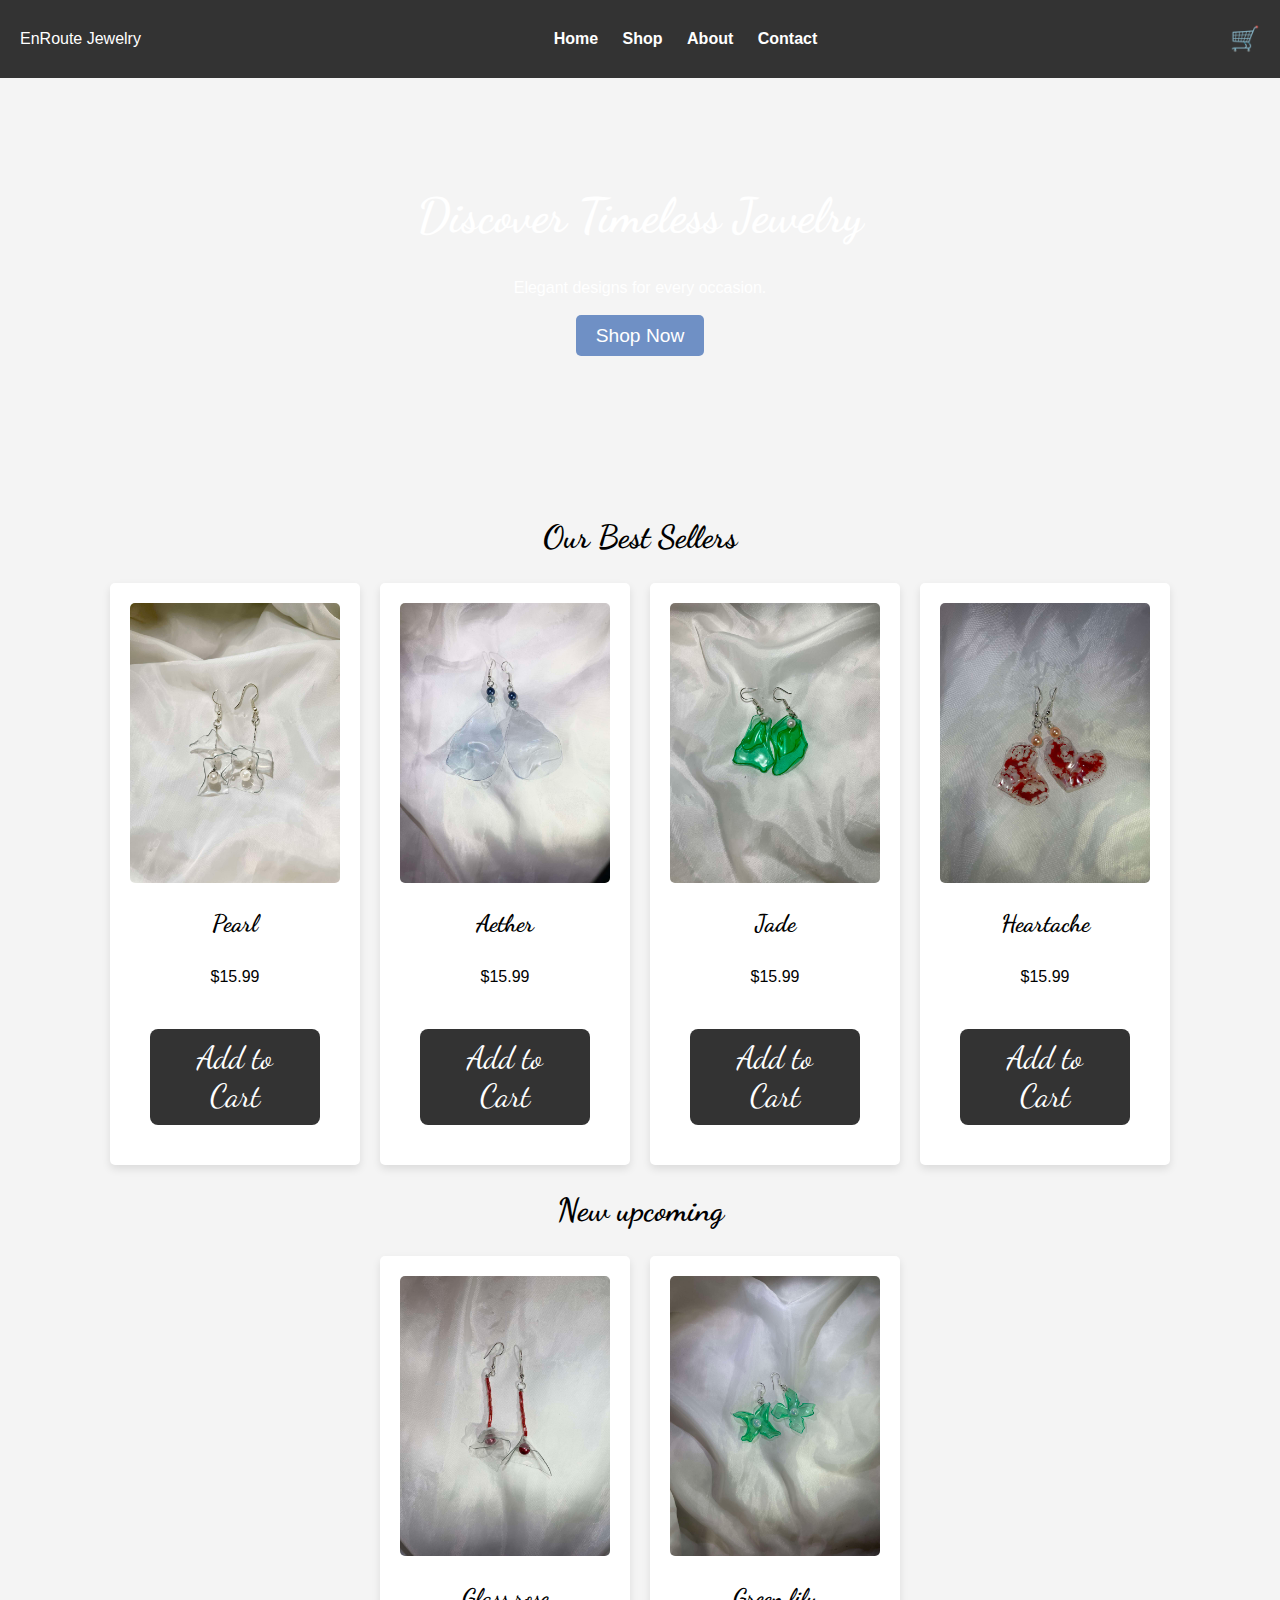
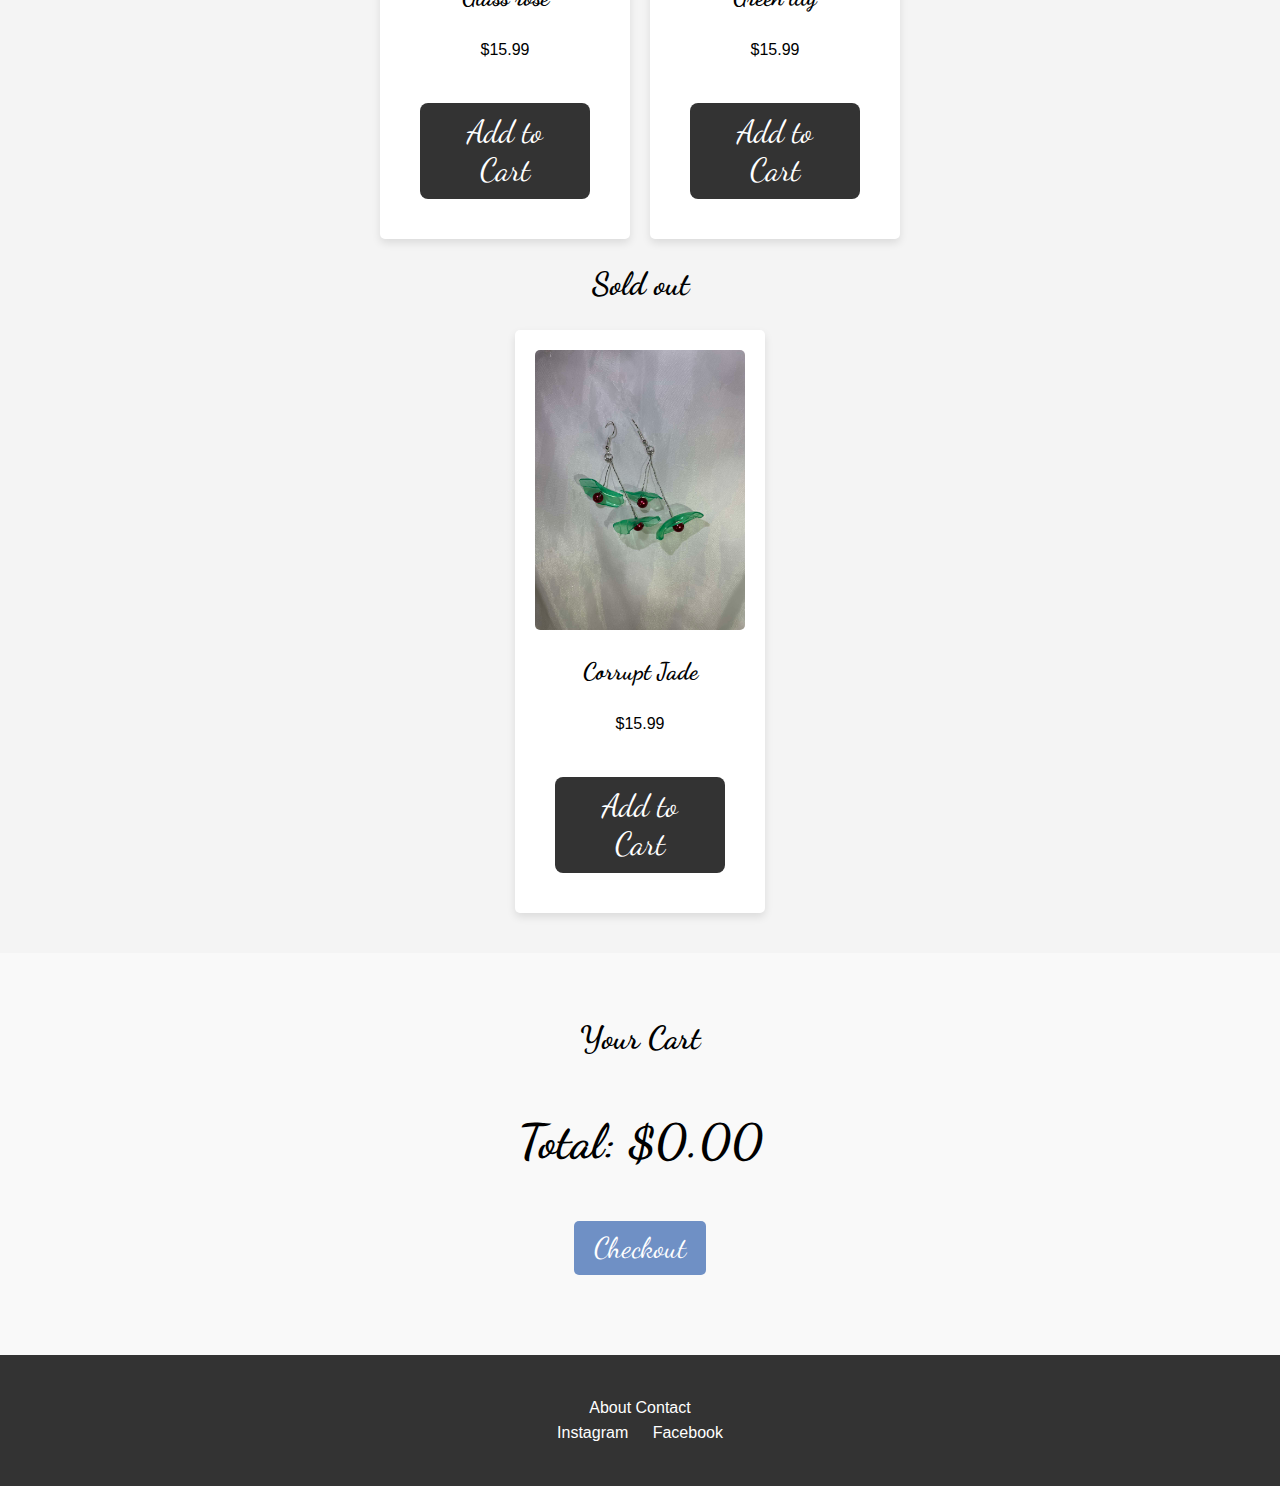
<file: index.html>
<!DOCTYPE html>
<html lang="en">

<head>
    <meta charset="UTF-8">
    <meta name="viewport" content="width=device-width, initial-scale=1.0">
    <title>EnRoute Jewelry</title>
    <link rel="stylesheet" href="style.css">
    <link rel="stylesheet" href="script.js">
    <link href="https://fonts.googleapis.com/css2?family=Dancing+Script:wght@400;700&display=swap" rel="stylesheet">
</head>

<body>

    <header>
        <nav>
            <div class="logo">
                <a href="index.html" class="border1">EnRoute Jewelry</a>
            </div>
            <ul class="nav-links">
                <li><a href="#home">Home</a></li>
                <li><a href="#shop">Shop</a></li>
                <li><a href=".//about.html">About</a></li>
                <li class="border2"><a href="#contact">Contact</a></li>
            </ul>
            <div class="cart-icon">
                <a href="#" id="cart-icon" >🛒</a>
            </div>
        </nav>
    </header>


    <section id="home" class="hero">
        <div class="hero-content">
            <h1>Discover Timeless Jewelry</h1>
            <p>Elegant designs for every occasion.</p>
            <a href="#shop" class="cta-button">Shop Now</a>
        </div>
    </section>


    <section id="shop" class="products">
        <h2>Our Best Sellers</h2>
        <div class="product-grid">

            <div class="product-card">
                <img src="pearl.jpg" alt="Product 1">
                <h3>Pearl</h3>
                <p>$15.99</p>
                <button class="add-to-cart">Add to Cart</button>
            </div>

            <div class="product-card">
                <img src="feather.jpg" alt="Product 1">
                <h3>Aether</h3>
                <p>$15.99</p>
                <button class="add-to-cart">Add to Cart</button>
            </div>

            <div class="product-card">
                <img src="jade.jpg" alt="Product 1">
                <h3>Jade</h3>
                <p>$15.99</p>
                <button class="add-to-cart">Add to Cart</button>
            </div>

            <div class="product-card">
                <img src="heartache.jpg" alt="Product 1">
                <h3>Heartache</h3>
                <p>$15.99</p>
                <button class="add-to-cart">Add to Cart</button>
            </div>
        </div>

        <h2>New upcoming</h2>
        <div class="product-grid">

            <div class="product-card">
                <img src="glass rose.jpg" alt="Product 1">
                <h3>Glass rose</h3>
                <p>$15.99</p>
                <button class="add-to-cart">Add to Cart</button>
            </div>

            <div class="product-card">
                <img src="green lily.jpg" alt="Product 1">
                <h3>Green lily</h3>
                <p>$15.99</p>
                <button class="add-to-cart">Add to Cart</button>
            </div>


        </div>

        <h2>Sold out</h2>
        <div class="product-grid">

            <div class="product-card">
                <img src="corrupt jade.jpg" alt="Product 1">
                <h3>Corrupt Jade</h3>
                <p>$15.99</p>
                <button class="add-to-cart">Add to Cart</button>
            </div>

        </div>
    </section>

    <section id="cart" class="cart-section">
        <h2>Your Cart</h2>
        <div class="cart-items">
        </div>
        <div class="cart-total">
            <h3>Total: $<span id="cart-total">0.00</span></h3>
            <button class="checkout-button">Checkout</button>
        </div>
    </section>


    <footer>
        <div class="footer-links">
            <a href=".//about.html">About</a>
            <a href="#contact">Contact</a>
        </div>
        <div class="social-media">
            <a href="https://www.instagram.com/0o3ld1e2n2t5/">Instagram</a>
            <a href="https://www.facebook.com/anand.amartuvshin0409/">Facebook</a>
        </div>
    </footer>

    <script src="script.js"></script>
</body>

</html>
</file>
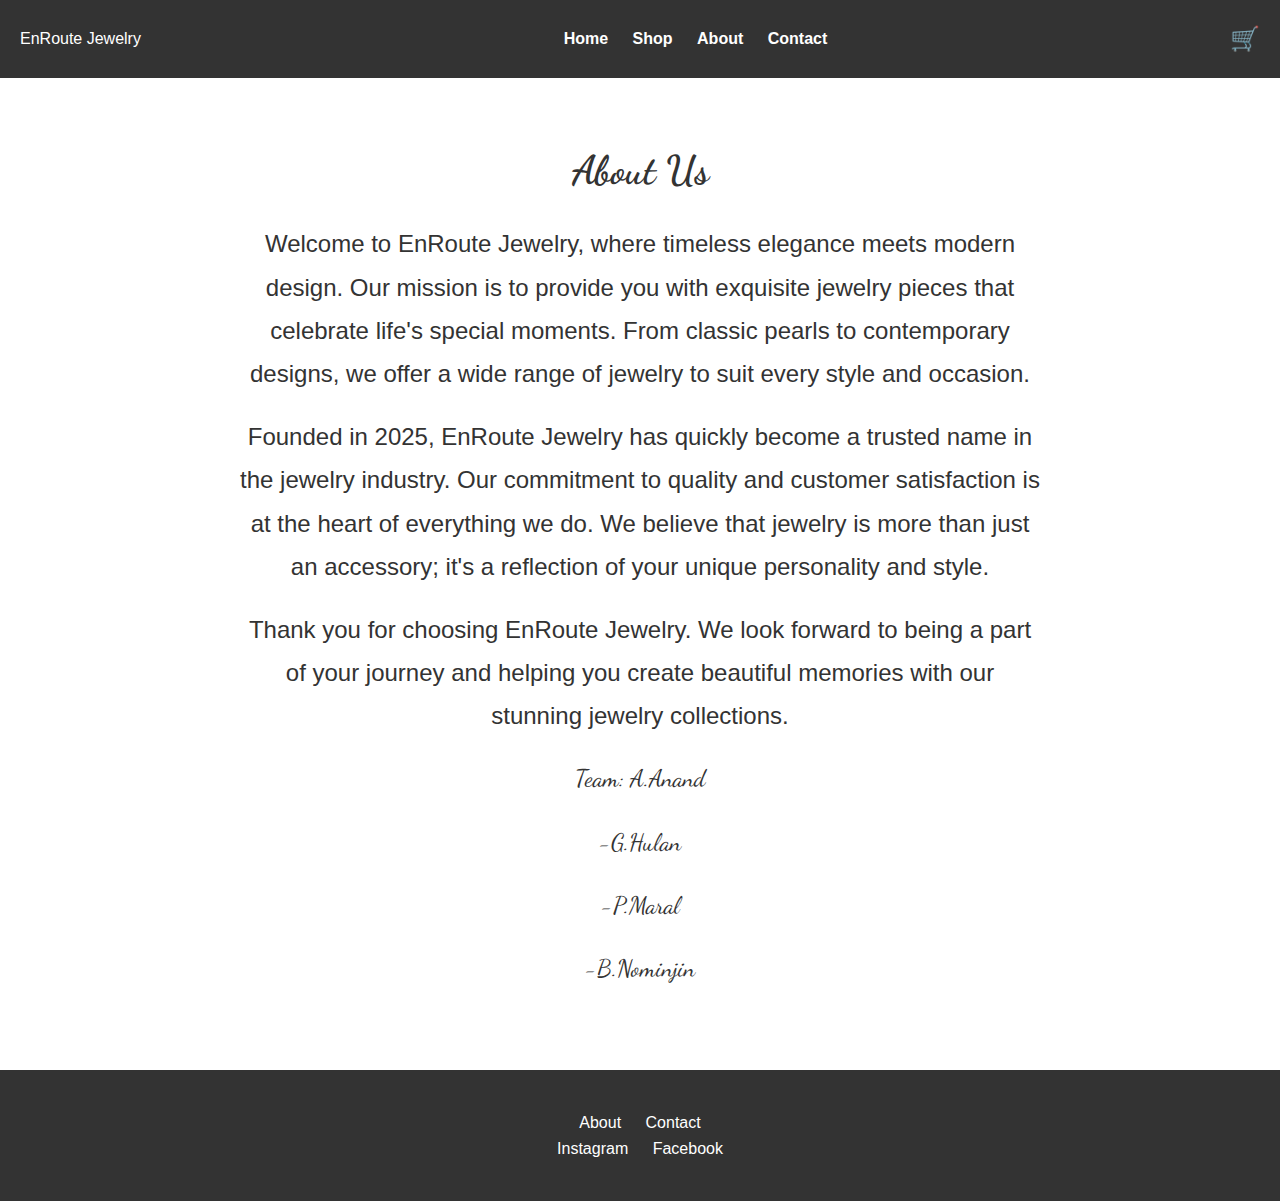
<file: about.html>
<!DOCTYPE html>
<html lang="en">

<head>
    <meta charset="UTF-8">
    <meta name="viewport" content="width=device-width, initial-scale=1.0">
    <title>About Us - EnRoute Jewelry</title>
    <link rel="stylesheet" href="about.css">
    <link href="https://fonts.googleapis.com/css2?family=Dancing+Script:wght@400;700&display=swap" rel="stylesheet">
</head>

<body>

    <header>
        <nav>
            <div class="logo">
                <a href="index.html" class="border1">EnRoute Jewelry</a>
            </div>
            <ul class="nav-links">
                <li><a href="index.html#home">Home</a></li>
                <li><a href="index.html#shop">Shop</a></li>
                <li><a href="about.html">About</a></li>
                <li class="border2"><a href="index.html#contact">Contact</a></li>
            </ul>
            <div class="cart-icon">
                <a href="index.html#cart" id="cart-icon">🛒</a>
            </div>
        </nav>
    </header>

    <section id="about" class="about-section">
        <div class="about-content">
            <h1>About Us</h1>
            <p>Welcome to EnRoute Jewelry, where timeless elegance meets modern design. Our mission is to provide you
                with exquisite jewelry pieces that celebrate life's special moments. From classic pearls to contemporary
                designs, we offer a wide range of jewelry to suit every style and occasion.</p>
            <p>Founded in 2025, EnRoute Jewelry has quickly become a trusted name in the jewelry industry. Our
                commitment to quality and customer satisfaction is at the heart of everything we do. We believe that
                jewelry is more than just an accessory; it's a reflection of your unique personality and style.</p>
            <p>Thank you for choosing EnRoute Jewelry. We look forward to being a part of your journey and helping you
                create beautiful memories with our stunning jewelry collections.</p>

            <div class="Team">
                <p>Team: A.Anand</p>
                <p>-G.Hulan</p>
                <p>-P.Maral</p>
                <p>-B.Nominjin</p>
            </div>
        </div>
    </section>

    <footer>
        <div class="footer-links">
            <a href="about.html">About</a>
            <a href="index.html#contact">Contact</a>
        </div>
        <div class="social-media">
            <a href="#">Instagram</a>
            <a href="#">Facebook</a>
        </div>
    </footer>

</body>

</html>
</file>
<file: style.css>
* {
    margin: 0;
    padding: 0;
    box-sizing: border-box;
}

body {
    font-family: Arial, sans-serif;
    line-height: 1.6;
    background-color: #f4f4f4;
    
}

.cart-icon{
    padding-right: 20px;
}

header {
    background-color: #333;
    color: #fff;
    padding: 20px 0;
}

nav {
    display: flex;
    justify-content: space-between;
    align-items: center;
}

.nav-links {
    list-style: none;
}

.nav-links li {
    display: inline;
    margin-left: 20px;
}

.nav-links a {
    color: white;
    text-decoration: none;
    font-weight: bold;
}

.cart-icon {
    font-size: 24px;
    cursor: pointer;
}


.hero {
    background-image: url('https://img.freepik.com/free-vector/pastel-watercolor-painted-background_23-2148959637.jpg');
    background-size: cover;
    background-position: center;
    color: white;
    padding: 100px 0;
    text-align: center;
}

.hero h1 {
    font-size: 3em;
    font-family: 'Dancing Script', cursive;
}

.cta-button {
    background-color: #6f90c5;
    padding: 10px 20px;
    color: white;
    text-decoration: none;
    font-size: 1.2em;
    border-radius: 5px;
}


.products {
    padding: 40px;
    text-align: center;
}

h2, h3 , button{
    margin: 20px;
    font-family: 'Dancing Script', cursive;
    font-size: 2em;
}

p {
    margin: 20px;
}

.product-grid {
    display: flex;
    gap: 20px;
    justify-content: center;
}

.product-card {
    background-color: white;
    padding: 20px;
    border-radius: 5px;
    box-shadow: 0 4px 8px rgba(0, 0, 0, 0.1);
    width: 250px;
}

.product-card img {
    width: 100%;
    border-radius: 5px;
    object-fit: cover;
}

.product-card h3 {
    font-size: 1.5em;
    margin-top: 15px;
    font-family: 'Dancing Script', cursive;
}

.add-to-cart {
    background-color: #333;
    color: white;
    padding: 10px 20px;
    border: none;
    border-radius: 8px;
    cursor: pointer;
}

a {
    text-decoration: none;
    color: white;
}

.border1 {
    padding-left: 20px;
}

.border2 {
    padding-right: 20px;
}


.cart-section {
    padding: 40px;
    text-align: center;
    background-color: #f9f9f9;
}

.cart-items {
    display: flex;
    flex-direction: column;
    gap: 20px;
    margin-bottom: 20px;
}

.cart-total {
    font-size: 1.5em;
    margin-bottom: 20px;
}

.checkout-button {
    background-color: #6f90c5;
    padding: 10px 20px;
    color: white;
    text-decoration: none;
    font-size: 1.2em;
    border-radius: 5px;
    cursor: pointer;
    border: 0;
}


footer {
    background-color: #333;
    color: white;
    padding: 40px 0;
    text-align: center;
}

footer .social-media a {
    color: white;
    margin: 0 10px;
    text-decoration: none;
}

@media (max-width: 600px) {
    body {
        font-size: 16px; 
    }

    header {
        padding: 10px 0;
    }

    .nav-links {
        display: none;
    }

    .hero {
        padding: 50px 0;
    }

    .hero h1 {
        font-size: 2.5em; 
    }

    .cta-button {
        font-size: 1.2em; 
        padding: 8px 16px;
    }

    .products {
        padding: 20px;
    }

    h2, h3, button {
        font-size: 1.7em; 
    }

    p {
        font-size: 1.2em; 
    }

    .product-grid {
        flex-direction: column;
        gap: 10px;
    }

    .product-card {
        width: 100%;
        padding: 10px;
    }

    .product-card h3 {
        font-size: 1.8em; 
    }

    .add-to-cart {
        padding: 8px 16px;
    }

    .cart-section {
        padding: 20px;
    }

    .cart-items {
        gap: 10px;
    }

    .cart-total {
        font-size: 1.8em; 
    }

    .checkout-button {
        font-size: 1.2em; 
        padding: 8px 16px;
    }

    footer {
        padding: 20px 0;
    }

    footer .social-media a {
        margin: 0 5px;
    }
}
</file>
<file: about.css>
* {
    margin: 0;
    padding: 0;
    box-sizing: border-box;
}


body {
    font-family: Arial, Helvetica, sans-serif;
    line-height: 1.6;
    background-image: url('https://img.freepik.com/free-vector/pastel-watercolor-painted-background_23-2148959637.jpg');
    background-size: cover;
    background-position: center;
    color: #333;
    display: flex;
    flex-direction: column;
    min-height: 100vh;
}

h1,
h2,
h3 {
    font-family: 'Dancing Script', cursive;
}

a {
    text-decoration: none;
}

header {
    background-color: #333;
    color: #fff;
    padding: 20px 0;
}

nav {
    display: flex;
    justify-content: space-between;
    align-items: center;
}

.border1 {
    padding-left: 20px;
    color: white
}

.cart-icon {
    padding-right: 20px;
    font-size: 24px;
    cursor: pointer;

}

.nav-links {
    list-style: none;
}

.nav-links li {
    display: inline;
    margin-left: 20px;
}

.nav-links a {
    color: white;
    text-decoration: none;
    font-weight: bold;
}

.cart-icon {
    font-size: 24px;
    cursor: pointer;
}


.about-section {
    padding: 40px;
    text-align: center;
    background-color: rgba(255, 255, 255, 0.295);
    border-radius: 10px;
    margin: 20px;
}

.about-content {
    max-width: 800px;
    margin: 0 auto;
}

.about-content h1 {
    font-size: 2.5em;
    margin-bottom: 20px;
}

.about-content p {
    margin-bottom: 20px;
    font-size: 24px;
    line-height: 1.8;
}


footer {
    background-color: #333;
    color: white;
    padding: 40px 0;
    text-align: center;
    margin-top: auto;
}

footer .footer-links a {
    color: white;
    margin: 0 10px;
    text-decoration: none;
}

footer .social-media a {
    color: white;
    margin: 0 10px;
    text-decoration: none;
}

.Team{
    font-family:'Dancing Script', cursive;;
}

@media (max-width: 600px) {
    body {
        font-size: 16px; 
    }

    header {
        padding: 10px 0;
    }

    .nav-links {
        display: none;
    }

    .hero {
        padding: 50px 0;
    }

    .hero h1 {
        font-size: 2.5em; 
    }

    .cta-button {
        font-size: 1.2em; 
        padding: 8px 16px;
    }

    .products {
        padding: 20px;
    }

    h2, h3, button {
        font-size: 1.7em; 
    }

    p {
        font-size: 1.2em; 
    }

    .product-grid {
        flex-direction: column;
        gap: 10px;
    }

    .product-card {
        width: 100%;
        padding: 10px;
    }

    .product-card h3 {
        font-size: 1.8em; 
    }

    .add-to-cart {
        padding: 8px 16px;
    }

    .cart-section {
        padding: 20px;
    }

    .cart-items {
        gap: 10px;
    }

    .cart-total {
        font-size: 1.8em; 
    }

    .checkout-button {
        font-size: 1.2em; 
        padding: 8px 16px;
    }

    footer {
        padding: 20px 0;
    }

    footer .social-media a {
        margin: 0 5px;
    }
}
</file>
